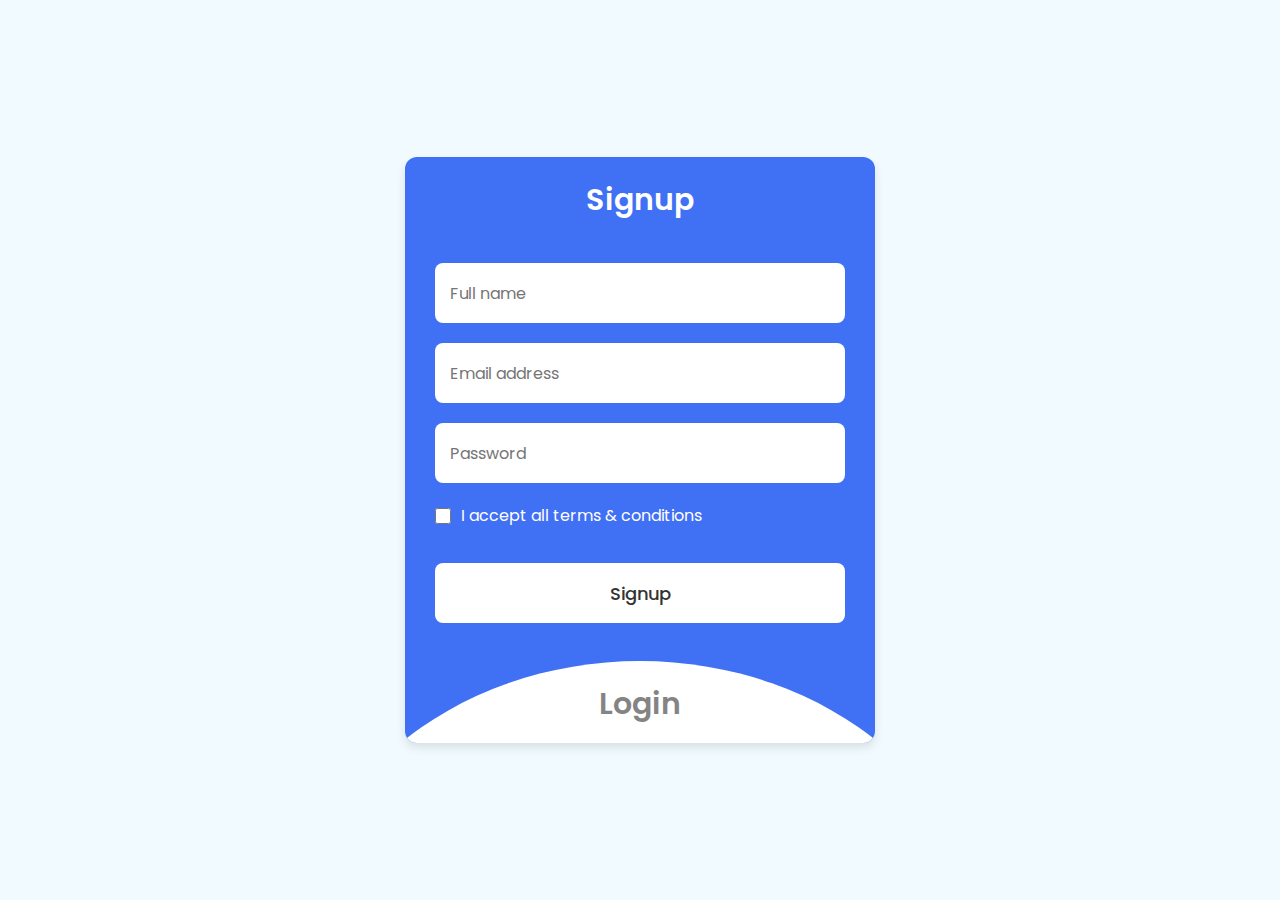
<file: login.html>
<!DOCTYPE html>
<!-- Coding By CodingNepal - codingnepalweb.com -->
<html lang="en">
  <head>
    <meta charset="UTF-8" />
    <meta http-equiv="X-UA-Compatible" content="IE=edge" />
    <meta name="viewport" content="width=device-width, initial-scale=1.0" />
   <title>Login & Signup Form</title>
    <link rel="stylesheet" href="style.css" />
  </head>
  <body>
    <section class="wrapper">
      <div class="form signup">
        <header>Signup</header>
        <form action="#">
          <input type="text" placeholder="Full name" required />
          <input type="text" placeholder="Email address" required />
          <input type="password" placeholder="Password" required />
          <div class="checkbox">
            <input type="checkbox" id="signupCheck" />
            <label for="signupCheck">I accept all terms & conditions</label>
          </div>
          <input type="submit" value="Signup" />
        </form>
      </div>

      <div class="form login">
        <header>Login</header>
        <form action="#">
          <input type="text" placeholder="Email address" required />
          <input type="password" placeholder="Password" required />
          <a href="#">Forgot password?</a>
          <input type="submit" value="Login" />
        </form>
      </div>

      <script>
        const wrapper = document.querySelector(".wrapper"),
          signupHeader = document.querySelector(".signup header"),
          loginHeader = document.querySelector(".login header");

        loginHeader.addEventListener("click", () => {
          wrapper.classList.add("active");
        });
        signupHeader.addEventListener("click", () => {
          wrapper.classList.remove("active");
        });
      </script>
    </section>
  </body>
</html>
</file>
<file: style.css>
/* Import Google font - Poppins */
@import url("https://fonts.googleapis.com/css2?family=Poppins:wght@200;300;400;500;600;700&display=swap");
* {
  margin: 0;
  padding: 0;
  box-sizing: border-box;
  font-family: "Poppins",
    sans-serif;
}
body {
  min-height: 100vh;
  display: flex;
  align-items: center;
  justify-content: center;
  background: #f0faff;
}
.wrapper {
  position: relative;
  max-width: 470px;
  width: 100%;
  border-radius: 12px;
  padding: 20px
    30px
    120px;
  background: #4070f4;
  box-shadow: 0
    5px
    10px
    rgba(
      0,
      0,
      0,
      0.1
    );
  overflow: hidden;
}
.form.login {
  position: absolute;
  left: 50%;
  bottom: -86%;
  transform: translateX(
    -50%
  );
  width: calc(
    100% +
      220px
  );
  padding: 20px
    140px;
  border-radius: 50%;
  height: 100%;
  background: #fff;
  transition: all
    0.6s
    ease;
}
.wrapper.active
  .form.login {
  bottom: -15%;
  border-radius: 35%;
  box-shadow: 0 -5px
    10px rgba(0, 0, 0, 0.1);
}
.form
  header {
  font-size: 30px;
  text-align: center;
  color: #fff;
  font-weight: 600;
  cursor: pointer;
}
.form.login
  header {
  color: #333;
  opacity: 0.6;
}
.wrapper.active
  .form.login
  header {
  opacity: 1;
}
.wrapper.active
  .signup
  header {
  opacity: 0.6;
}
.wrapper
  form {
  display: flex;
  flex-direction: column;
  gap: 20px;
  margin-top: 40px;
}
form
  input {
  height: 60px;
  outline: none;
  border: none;
  padding: 0
    15px;
  font-size: 16px;
  font-weight: 400;
  color: #333;
  border-radius: 8px;
  background: #fff;
}
.form.login
  input {
  border: 1px
    solid
    #aaa;
}
.form.login
  input:focus {
  box-shadow: 0
    1px 0
    #ddd;
}
form
  .checkbox {
  display: flex;
  align-items: center;
  gap: 10px;
}
.checkbox
  input[type="checkbox"] {
  height: 16px;
  width: 16px;
  accent-color: #fff;
  cursor: pointer;
}
form
  .checkbox
  label {
  cursor: pointer;
  color: #fff;
}
form a {
  color: #333;
  text-decoration: none;
}
form
  a:hover {
  text-decoration: underline;
}
form
  input[type="submit"] {
  margin-top: 15px;
  padding: none;
  font-size: 18px;
  font-weight: 500;
  cursor: pointer;
}
.form.login
  input[type="submit"] {
  background: #4070f4;
  color: #fff;
  border: none;
}
</file>
